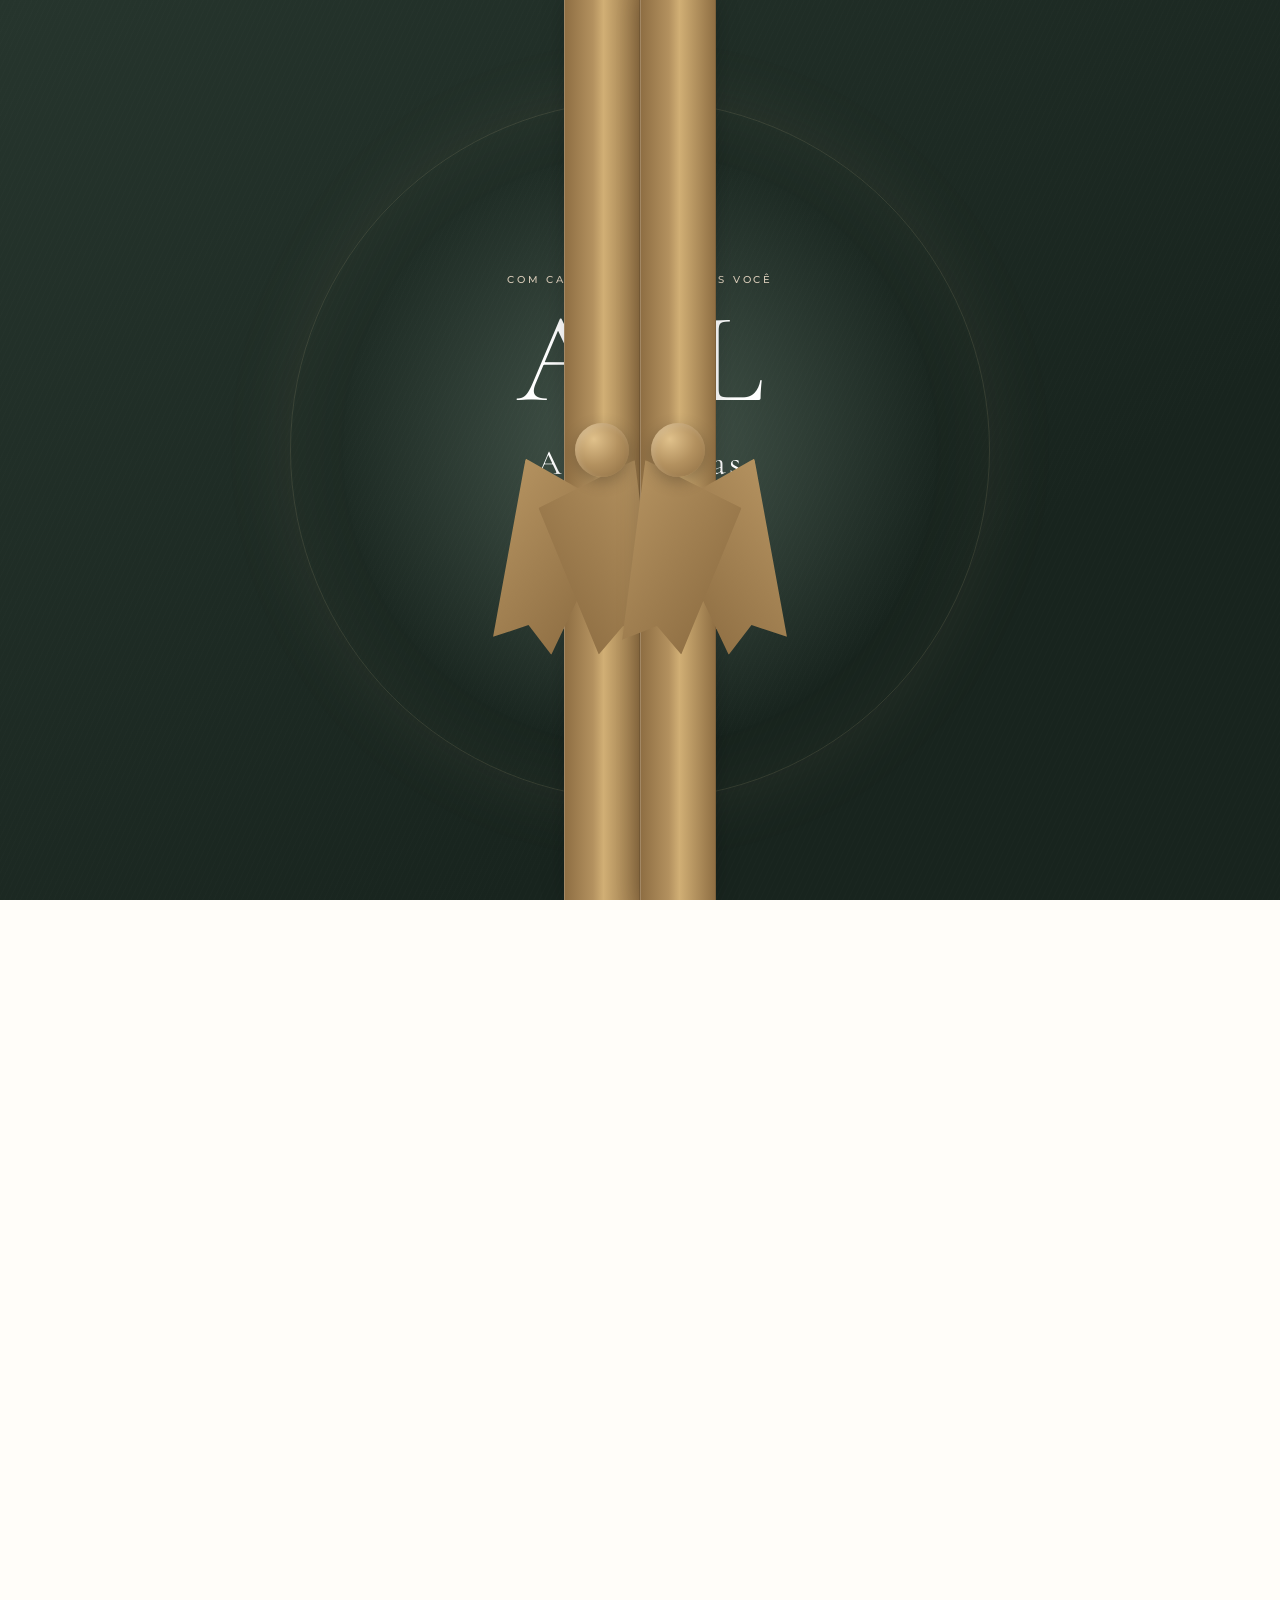
<file: index.html>
<!DOCTYPE html>
<html lang="pt-BR">
<head>
  <meta charset="UTF-8" />
  <meta name="viewport" content="width=device-width, initial-scale=1.0" />
  <meta name="description" content="Convite de casamento de Ana & Lucas" />
  <title>Ana & Lucas | Nosso Casamento</title>

  <link rel="preconnect" href="https://fonts.googleapis.com">
  <link rel="preconnect" href="https://fonts.gstatic.com" crossorigin>
  <link href="https://fonts.googleapis.com/css2?family=Cormorant+Garamond:wght@400;500;600;700&family=Montserrat:wght@300;400;500;600&display=swap" rel="stylesheet">

  <link rel="stylesheet" href="style.css" />
</head>
<body>

  <!-- =========================================================
       CAPA DO CONVITE
       Clique em "Abrir convite" para iniciar a animação.
  ========================================================== -->
  <div class="invitation-cover" id="invitationCover" aria-label="Capa do convite">
    <div class="cover-glow"></div>
    <div class="cover-texture"></div>

    <div class="cover-content">
      <p class="cover-small">Com carinho, convidamos você</p>

      <div class="cover-monogram">
        <span>A</span>
        <i>&</i>
        <span>L</span>
      </div>

      <p class="cover-names">Ana & Lucas</p>
      <p class="cover-date">13 • 02 • 2027</p>

      <button class="open-invitation" id="openInvitation" type="button">
        <span>Desatar os laços</span>
        <b>♡</b>
      </button>
    </div>

    <!-- Laços / fitas -->
    <div class="ribbon ribbon-left" aria-hidden="true">
      <div class="ribbon-knot"></div>
      <div class="ribbon-tail ribbon-tail-left"></div>
      <div class="ribbon-tail ribbon-tail-right"></div>
    </div>

    <div class="ribbon ribbon-right" aria-hidden="true">
      <div class="ribbon-knot"></div>
      <div class="ribbon-tail ribbon-tail-left"></div>
      <div class="ribbon-tail ribbon-tail-right"></div>
    </div>

    <div class="cover-hint">
      <span>toque para abrir</span>
    </div>
  </div>

  <!-- =========================================================
       CONTEÚDO DO CONVITE
  ========================================================== -->
  <div class="invitation-content" id="invitationContent" aria-hidden="true">

    <header class="hero">
      <div class="hero-overlay"></div>

      <!-- Coloque a foto dos noivos em img/noivos.jpg -->
      <img
        src="img/noivos.png"
        alt="Foto dos noivos"
        class="hero-photo"
        id="heroPhoto"
      />

      <div class="photo-placeholder" id="photoPlaceholder">
        <span>Adicione a foto dos noivos em<br><strong>img/noivos.jpg</strong></span>
      </div>

      <div class="hero-content">
        <p class="eyebrow">Com alegria, convidamos você para celebrar</p>
        <h1>Ana <span>&</span> Lucas</h1>
        <p class="date">13 • 02 • 2027</p>
        <a href="#convite" class="scroll-btn" aria-label="Ver convite">↓</a>
      </div>
    </header>

    <main>
      <section class="intro section reveal" id="convite">
        <div class="ornament">✦</div>
        <p class="small-title">Nosso grande dia</p>
        <h2>Vamos nos casar!</h2>
        <p class="intro-text">
          Depois de tantos momentos, histórias e sonhos compartilhados,
          chegou a hora de vivermos um dos capítulos mais especiais das nossas vidas.
          E queremos você conosco para celebrar esse dia.
        </p>
      </section>

      <section class="quote-section reveal">
        <div class="quote-box">
          <span class="quote-mark">“</span>
          <blockquote>
            O amor não consiste em olhar um para o outro,
            mas em olhar juntos na mesma direção.
          </blockquote>
          <p>— Antoine de Saint-Exupéry</p>
        </div>
      </section>

      <section class="details section reveal">
        <p class="small-title">Reserve essa data</p>
        <h2>13 de Fevereiro de 2027</h2>

        <div class="details-grid">
          <article class="detail-card">
            <div class="detail-icon">♡</div>
            <h3>Cerimônia</h3>
            <p>16:30</p>
            <span>Igreja Nossa Senhora das Graças</span>
          </article>

          <article class="detail-card">
            <div class="detail-icon">⌂</div>
            <h3>Recepção</h3>
            <p>18:00</p>
            <span>Espaço Jardim Imperial</span>
          </article>

          <article class="detail-card">
            <div class="detail-icon">⌖</div>
            <h3>Localização</h3>
            <p>Iporá - GO</p>
            <a href="https://maps.google.com" target="_blank" rel="noopener noreferrer">
              Ver no mapa
            </a>
          </article>
        </div>
      </section>

      <section class="countdown-section reveal">
        <p class="small-title light">Contagem regressiva</p>
        <h2>Falta pouco para o nosso “sim”</h2>

        <div class="countdown" id="countdown">
          <div><strong id="days">00</strong><span>Dias</span></div>
          <div><strong id="hours">00</strong><span>Horas</span></div>
          <div><strong id="minutes">00</strong><span>Minutos</span></div>
          <div><strong id="seconds">00</strong><span>Segundos</span></div>
        </div>
      </section>

      <section class="dress-code section reveal">
        <div class="ornament">✦</div>
        <p class="small-title">Dress code</p>
        <h2>Esporte fino</h2>
        <p>
          Queremos que você se sinta lindo(a), confortável e pronto(a)
          para celebrar conosco até o final da noite.
        </p>
      </section>

      <section class="rsvp section reveal">
        <p class="small-title">Confirmação de presença</p>
        <h2>Você vem celebrar conosco?</h2>
        <p class="rsvp-text">
          Sua presença tornará esse momento ainda mais especial.
          Confirme até 30 de janeiro de 2027.
        </p>

        <form id="rsvpForm" class="rsvp-form">
          <div class="field">
            <label for="guestName">Seu nome</label>
            <input type="text" id="guestName" placeholder="Digite seu nome" required />
          </div>

          <div class="field">
            <label for="guests">Número de pessoas</label>
            <select id="guests">
              <option value="1">1 pessoa</option>
              <option value="2">2 pessoas</option>
              <option value="3">3 pessoas</option>
              <option value="4">4 pessoas</option>
            </select>
          </div>

          <button type="submit" class="primary-btn">
            Confirmar pelo WhatsApp
          </button>
        </form>
      </section>
    </main>

    <footer>
      <div class="footer-monogram">A <span>&</span> L</div>
      <p>13 • 02 • 2027</p>
      <small>Feito com amor para um dia inesquecível.</small>
    </footer>
  </div>

  <script src="script.js"></script>
</body>
</html>
</file>
<file: style.css>
/* =========================================================
   ANA & LUCAS — CONVITE DE CASAMENTO
   Upgrade visual + capa interativa + animação dos laços
========================================================= */

:root {
  --cream: #f8f4ee;
  --paper: #fffdf9;
  --green: #33443a;
  --green-dark: #26352d;
  --gold: #b3915f;
  --gold-light: #dfc99f;
  --text: #3d3a36;
  --muted: #777169;
  --line: rgba(51, 68, 58, 0.18);
  --ribbon: #b3915f;
  --ribbon-dark: #8d6d42;
}

* {
  margin: 0;
  padding: 0;
  box-sizing: border-box;
}

html {
  scroll-behavior: smooth;
}

body {
  font-family: "Montserrat", sans-serif;
  background: var(--paper);
  color: var(--text);
  line-height: 1.7;
  overflow-x: hidden;
}

body.cover-open {
  overflow: auto;
}

body:not(.cover-open) {
  overflow: hidden;
}

button,
input,
select {
  font: inherit;
}

button,
a {
  -webkit-tap-highlight-color: transparent;
}

h1,
h2,
h3 {
  font-family: "Cormorant Garamond", serif;
  font-weight: 500;
}

a {
  color: inherit;
}

/* =========================================================
   CAPA
========================================================= */

.invitation-cover {
  position: fixed;
  inset: 0;
  z-index: 9999;
  overflow: hidden;
  display: grid;
  place-items: center;
  background:
    radial-gradient(circle at center, rgba(86, 105, 93, 0.75), transparent 38%),
    linear-gradient(145deg, #26352d, #18241e 70%);
  color: #fff;
  transition:
    opacity 1s ease,
    visibility 1s ease;
}

.invitation-cover.is-opening {
  pointer-events: none;
}

.invitation-cover.is-open {
  opacity: 0;
  visibility: hidden;
}

.cover-texture {
  position: absolute;
  inset: 0;
  opacity: 0.18;
  background-image:
    repeating-linear-gradient(
      115deg,
      transparent 0,
      transparent 3px,
      rgba(255,255,255,.06) 4px,
      transparent 5px
    );
  pointer-events: none;
}

.cover-glow {
  position: absolute;
  width: 65vw;
  height: 65vw;
  max-width: 700px;
  max-height: 700px;
  border: 1px solid rgba(223, 201, 159, .14);
  border-radius: 50%;
  box-shadow:
    0 0 80px rgba(223, 201, 159, .07),
    inset 0 0 80px rgba(223, 201, 159, .04);
}

.cover-content {
  position: relative;
  z-index: 4;
  text-align: center;
  transition:
    transform 1s cubic-bezier(.2,.8,.2,1),
    opacity .65s ease;
}

.cover-small {
  margin-bottom: 20px;
  color: #d8cbb8;
  font-size: .65rem;
  font-weight: 500;
  letter-spacing: .28em;
  text-transform: uppercase;
}

.cover-monogram {
  display: flex;
  align-items: center;
  justify-content: center;
  gap: 13px;
  font-family: "Cormorant Garamond", serif;
  font-size: clamp(5rem, 12vw, 8rem);
  line-height: .8;
}

.cover-monogram i {
  color: var(--gold-light);
  font-size: .65em;
  font-style: italic;
}

.cover-names {
  margin-top: 22px;
  font-family: "Cormorant Garamond", serif;
  font-size: clamp(1.5rem, 4vw, 2.2rem);
  letter-spacing: .08em;
}

.cover-date {
  margin-top: 8px;
  color: #d8cbb8;
  font-size: .7rem;
  letter-spacing: .3em;
}

.open-invitation {
  position: relative;
  margin-top: 52px;
  padding: 14px 26px;
  border: 1px solid rgba(223, 201, 159, .5);
  border-radius: 999px;
  background: rgba(255,255,255,.04);
  color: #fff;
  cursor: pointer;
  display: inline-flex;
  align-items: center;
  gap: 12px;
  font-size: .66rem;
  font-weight: 600;
  letter-spacing: .15em;
  text-transform: uppercase;
  transition: .35s ease;
  backdrop-filter: blur(4px);
}

.open-invitation b {
  color: var(--gold-light);
  font-size: 1rem;
  font-weight: 400;
}

.open-invitation:hover {
  background: rgba(223, 201, 159, .14);
  border-color: var(--gold-light);
  transform: translateY(-3px);
}

.cover-hint {
  position: absolute;
  z-index: 4;
  bottom: 28px;
  left: 50%;
  transform: translateX(-50%);
  color: rgba(255,255,255,.45);
  font-size: .55rem;
  letter-spacing: .2em;
  text-transform: uppercase;
  animation: hintPulse 2s ease-in-out infinite;
}

/* =========================================================
   LAÇOS / FITAS
========================================================= */

.ribbon {
  position: absolute;
  z-index: 5;
  top: 0;
  width: 50%;
  height: 100%;
  pointer-events: none;
  transition:
    transform 1.25s cubic-bezier(.77,0,.18,1),
    opacity .8s ease;
}

.ribbon-left {
  left: 0;
  transform-origin: left center;
}

.ribbon-right {
  right: 0;
  transform-origin: right center;
}

.ribbon::before {
  content: "";
  position: absolute;
  top: 0;
  bottom: 0;
  width: 76px;
  background:
    linear-gradient(
      90deg,
      var(--ribbon-dark),
      var(--ribbon) 38%,
      #d1af75 52%,
      var(--ribbon-dark)
    );
  box-shadow:
    0 0 25px rgba(0,0,0,.18),
    inset 1px 0 rgba(255,255,255,.18),
    inset -1px 0 rgba(0,0,0,.12);
}

.ribbon-left::before {
  right: 0;
}

.ribbon-right::before {
  left: 0;
}

.ribbon-knot {
  position: absolute;
  z-index: 3;
  top: 50%;
  width: 54px;
  height: 54px;
  border-radius: 50%;
  background:
    radial-gradient(circle at 35% 30%, #e0c18b, var(--ribbon) 50%, var(--ribbon-dark));
  box-shadow:
    0 5px 16px rgba(0,0,0,.24),
    inset 3px 3px 6px rgba(255,255,255,.16);
  transform: translateY(-50%);
}

.ribbon-left .ribbon-knot {
  right: 11px;
}

.ribbon-right .ribbon-knot {
  left: 11px;
}

.ribbon-tail {
  position: absolute;
  top: calc(50% + 20px);
  width: 105px;
  height: 180px;
  background: linear-gradient(110deg, var(--ribbon), var(--ribbon-dark));
  clip-path: polygon(0 0, 100% 13%, 78% 100%, 49% 88%, 20% 100%);
  filter: drop-shadow(0 7px 5px rgba(0,0,0,.18));
  transition: transform 1.15s cubic-bezier(.77,0,.18,1);
}

.ribbon-left .ribbon-tail-left {
  right: 38px;
  transform: rotate(17deg);
}

.ribbon-left .ribbon-tail-right {
  right: -18px;
  transform: rotate(-14deg) scaleX(-1);
}

.ribbon-right .ribbon-tail-left {
  left: 38px;
  transform: rotate(-17deg) scaleX(-1);
}

.ribbon-right .ribbon-tail-right {
  left: -18px;
  transform: rotate(14deg);
}

/* Abertura: laços se soltam e voam para os lados */
.invitation-cover.is-opening .cover-content {
  transform: translateY(-14px);
  opacity: .25;
}

.invitation-cover.is-opening .ribbon-left {
  transform: translateX(-115%) rotate(-7deg);
  opacity: 0;
}

.invitation-cover.is-opening .ribbon-right {
  transform: translateX(115%) rotate(7deg);
  opacity: 0;
}

.invitation-cover.is-opening .ribbon-left .ribbon-tail-left {
  transform: translate(-120px, -70px) rotate(-35deg);
}

.invitation-cover.is-opening .ribbon-left .ribbon-tail-right {
  transform: translate(-100px, 85px) rotate(-35deg) scaleX(-1);
}

.invitation-cover.is-opening .ribbon-right .ribbon-tail-left {
  transform: translate(120px, -70px) rotate(35deg) scaleX(-1);
}

.invitation-cover.is-opening .ribbon-right .ribbon-tail-right {
  transform: translate(100px, 85px) rotate(35deg);
}

/* =========================================================
   CONTEÚDO / ENTRADA
========================================================= */

.invitation-content {
  opacity: 0;
  visibility: hidden;
  transform: translateY(25px);
  transition:
    opacity .9s ease .45s,
    transform 1s cubic-bezier(.2,.8,.2,1) .45s,
    visibility 0s linear 1.4s;
}

.invitation-content.is-visible {
  opacity: 1;
  visibility: visible;
  transform: translateY(0);
  transition:
    opacity .9s ease .35s,
    transform 1s cubic-bezier(.2,.8,.2,1) .35s;
}

.reveal {
  opacity: 0;
  transform: translateY(35px);
  transition: opacity .8s ease, transform .8s ease;
}

.reveal.visible {
  opacity: 1;
  transform: translateY(0);
}

/* =========================================================
   GERAL
========================================================= */

.section {
  padding: 105px 24px;
  text-align: center;
}

.small-title {
  margin-bottom: 12px;
  color: var(--gold);
  font-size: .76rem;
  font-weight: 600;
  letter-spacing: .28em;
  text-transform: uppercase;
}

.small-title.light {
  color: #d8c39f;
}

.ornament {
  margin-bottom: 18px;
  color: var(--gold);
  font-size: 1.2rem;
}

/* =========================================================
   HERO / FOTO
========================================================= */

.hero {
  position: relative;
  min-height: 100vh;
  display: flex;
  align-items: flex-end;
  justify-content: center;
  overflow: hidden;
  background: linear-gradient(135deg, #526258, #28372f);
}

.hero-photo {
  position: absolute;
  inset: 0;
  width: 100%;
  height: 100%;
  object-fit: cover;
  object-position: center;
  animation: heroZoom 15s ease-out forwards;
}

.hero-overlay {
  position: absolute;
  inset: 0;
  z-index: 1;
  background:
    linear-gradient(
      to bottom,
      rgba(13, 20, 16, .08) 5%,
      rgba(13, 20, 16, .25) 45%,
      rgba(13, 20, 16, .86) 100%
    );
}

.photo-placeholder {
  position: absolute;
  inset: 0;
  z-index: 0;
  display: none;
  align-items: center;
  justify-content: center;
  padding: 30px;
  color: rgba(255,255,255,.7);
  text-align: center;
  font-size: .85rem;
  letter-spacing: .06em;
  background: linear-gradient(135deg, #526258, #28372f);
}

.hero-content {
  position: relative;
  z-index: 2;
  width: 100%;
  max-width: 1000px;
  padding: 70px 24px 55px;
  color: white;
  text-align: center;
}

.eyebrow {
  margin-bottom: 8px;
  font-size: .72rem;
  font-weight: 500;
  letter-spacing: .24em;
  text-transform: uppercase;
}

.hero h1 {
  font-size: clamp(4.2rem, 10vw, 8rem);
  line-height: .88;
}

.hero h1 span {
  color: #e4cfaa;
  font-size: .75em;
  font-style: italic;
}

.date {
  margin-top: 24px;
  font-family: "Cormorant Garamond", serif;
  font-size: 1.35rem;
  letter-spacing: .26em;
}

.scroll-btn {
  width: 46px;
  height: 46px;
  margin: 36px auto 0;
  border: 1px solid rgba(255,255,255,.55);
  border-radius: 50%;
  display: grid;
  place-items: center;
  text-decoration: none;
  font-size: 1.2rem;
  transition: .3s ease;
}

.scroll-btn:hover {
  background: white;
  color: var(--green-dark);
}

/* =========================================================
   INTRO
========================================================= */

.intro {
  max-width: 850px;
  margin: 0 auto;
}

.intro h2,
.details h2,
.dress-code h2,
.rsvp h2 {
  margin-bottom: 22px;
  color: var(--green-dark);
  font-size: clamp(2.5rem, 6vw, 4rem);
  line-height: 1;
}

.intro-text {
  max-width: 680px;
  margin: auto;
  color: var(--muted);
  font-size: 1rem;
}

/* =========================================================
   CITAÇÃO
========================================================= */

.quote-section {
  padding: 90px 24px;
  background: var(--cream);
}

.quote-box {
  max-width: 800px;
  margin: auto;
  text-align: center;
}

.quote-mark {
  color: var(--gold);
  font-family: "Cormorant Garamond", serif;
  font-size: 6rem;
  line-height: .5;
}

.quote-box blockquote {
  margin: 16px 0 18px;
  color: var(--green-dark);
  font-family: "Cormorant Garamond", serif;
  font-size: clamp(1.8rem, 4vw, 3rem);
  font-style: italic;
  line-height: 1.3;
}

.quote-box p {
  color: var(--muted);
  font-size: .78rem;
  letter-spacing: .1em;
}

/* =========================================================
   DETALHES
========================================================= */

.details {
  max-width: 1100px;
  margin: auto;
}

.details-grid {
  margin-top: 54px;
  display: grid;
  grid-template-columns: repeat(3, 1fr);
  gap: 24px;
}

.detail-card {
  min-height: 260px;
  padding: 40px 28px;
  border: 1px solid var(--line);
  background: var(--paper);
  transition: .35s ease;
}

.detail-card:hover {
  transform: translateY(-7px);
  box-shadow: 0 18px 40px rgba(38,53,45,.08);
  border-color: rgba(179,145,95,.4);
}

.detail-icon {
  margin-bottom: 18px;
  color: var(--gold);
  font-size: 1.8rem;
}

.detail-card h3 {
  color: var(--green-dark);
  font-size: 2rem;
}

.detail-card p {
  margin: 8px 0;
  font-weight: 500;
  letter-spacing: .04em;
}

.detail-card span {
  display: block;
  color: var(--muted);
  font-size: .88rem;
}

.detail-card a {
  display: inline-block;
  margin-top: 10px;
  color: var(--gold);
  font-size: .82rem;
  font-weight: 600;
  text-decoration: none;
  text-transform: uppercase;
  letter-spacing: .08em;
}

/* =========================================================
   CONTAGEM
========================================================= */

.countdown-section {
  padding: 100px 24px;
  background: var(--green-dark);
  color: white;
  text-align: center;
}

.countdown-section h2 {
  margin-bottom: 45px;
  font-size: clamp(2.4rem, 6vw, 4rem);
  font-weight: 400;
}

.countdown {
  max-width: 720px;
  margin: auto;
  display: grid;
  grid-template-columns: repeat(4, 1fr);
}

.countdown > div {
  padding: 8px;
  border-right: 1px solid rgba(255,255,255,.16);
}

.countdown > div:last-child {
  border-right: 0;
}

.countdown strong {
  display: block;
  font-family: "Cormorant Garamond", serif;
  font-size: clamp(2.8rem, 7vw, 5rem);
  font-weight: 400;
  line-height: 1;
}

.countdown span {
  display: block;
  margin-top: 8px;
  color: #d8cfc4;
  font-size: .66rem;
  letter-spacing: .18em;
  text-transform: uppercase;
}

/* =========================================================
   DRESS / RSVP
========================================================= */

.dress-code {
  max-width: 780px;
  margin: auto;
}

.dress-code p:last-child {
  max-width: 620px;
  margin: auto;
  color: var(--muted);
}

.rsvp {
  background: var(--cream);
}

.rsvp-text {
  max-width: 600px;
  margin: 0 auto 38px;
  color: var(--muted);
}

.rsvp-form {
  max-width: 560px;
  margin: auto;
  display: grid;
  gap: 18px;
  text-align: left;
}

.field label {
  display: block;
  margin-bottom: 7px;
  color: var(--green-dark);
  font-size: .77rem;
  font-weight: 600;
  letter-spacing: .06em;
  text-transform: uppercase;
}

.field input,
.field select {
  width: 100%;
  padding: 16px;
  border: 1px solid var(--line);
  border-radius: 0;
  outline: none;
  background: white;
  color: var(--text);
}

.field input:focus,
.field select:focus {
  border-color: var(--gold);
}

.primary-btn {
  margin-top: 8px;
  padding: 17px 24px;
  border: 0;
  background: var(--green-dark);
  color: white;
  cursor: pointer;
  font-size: .78rem;
  font-weight: 600;
  letter-spacing: .12em;
  text-transform: uppercase;
  transition: .25s ease;
}

.primary-btn:hover {
  transform: translateY(-2px);
  background: var(--gold);
}

/* =========================================================
   FOOTER
========================================================= */

footer {
  padding: 60px 24px;
  background: #1f2c25;
  color: #e6dfd5;
  text-align: center;
}

.footer-monogram {
  margin-bottom: 8px;
  font-family: "Cormorant Garamond", serif;
  font-size: 2.2rem;
}

.footer-monogram span {
  color: var(--gold);
  font-style: italic;
}

footer p {
  margin-bottom: 8px;
  font-size: .75rem;
  letter-spacing: .2em;
}

footer small {
  color: #9eaaa3;
  font-size: .72rem;
}

/* =========================================================
   ANIMAÇÕES
========================================================= */

@keyframes hintPulse {
  0%, 100% { opacity: .35; }
  50% { opacity: .85; }
}

@keyframes heroZoom {
  from { transform: scale(1); }
  to { transform: scale(1.06); }
}

/* =========================================================
   ACESSIBILIDADE
========================================================= */

@media (prefers-reduced-motion: reduce) {
  html {
    scroll-behavior: auto;
  }

  *,
  *::before,
  *::after {
    animation-duration: .01ms !important;
    animation-iteration-count: 1 !important;
    transition-duration: .01ms !important;
  }
}

/* =========================================================
   RESPONSIVO
========================================================= */

@media (max-width: 800px) {
  .section {
    padding: 78px 20px;
  }

  .hero {
    min-height: 92vh;
  }

  .hero-content {
    padding-bottom: 44px;
  }

  .details-grid {
    grid-template-columns: 1fr;
    max-width: 480px;
    margin-left: auto;
    margin-right: auto;
  }

  .detail-card {
    min-height: auto;
  }

  .ribbon::before {
    width: 58px;
  }

  .ribbon-knot {
    width: 46px;
    height: 46px;
  }

  .ribbon-left .ribbon-knot {
    right: 6px;
  }

  .ribbon-right .ribbon-knot {
    left: 6px;
  }
}

@media (max-width: 560px) {
  .cover-small {
    padding: 0 20px;
    font-size: .55rem;
  }

  .cover-monogram {
    font-size: 5.2rem;
  }

  .open-invitation {
    margin-top: 42px;
  }

  .eyebrow {
    font-size: .6rem;
    line-height: 1.7;
  }

  .date {
    font-size: 1rem;
  }

  .countdown {
    gap: 0;
  }

  .countdown strong {
    font-size: 2.6rem;
  }

  .countdown span {
    font-size: .52rem;
    letter-spacing: .08em;
  }

  .ribbon::before {
    width: 44px;
  }

  .ribbon-knot {
    width: 38px;
    height: 38px;
  }

  .ribbon-left .ribbon-knot {
    right: 3px;
  }

  .ribbon-right .ribbon-knot {
    left: 3px;
  }

  .ribbon-tail {
    width: 76px;
    height: 135px;
  }

  .ribbon-left .ribbon-tail-left {
    right: 23px;
  }

  .ribbon-left .ribbon-tail-right {
    right: -15px;
  }

  .ribbon-right .ribbon-tail-left {
    left: 23px;
  }

  .ribbon-right .ribbon-tail-right {
    left: -15px;
  }
}
</file>
